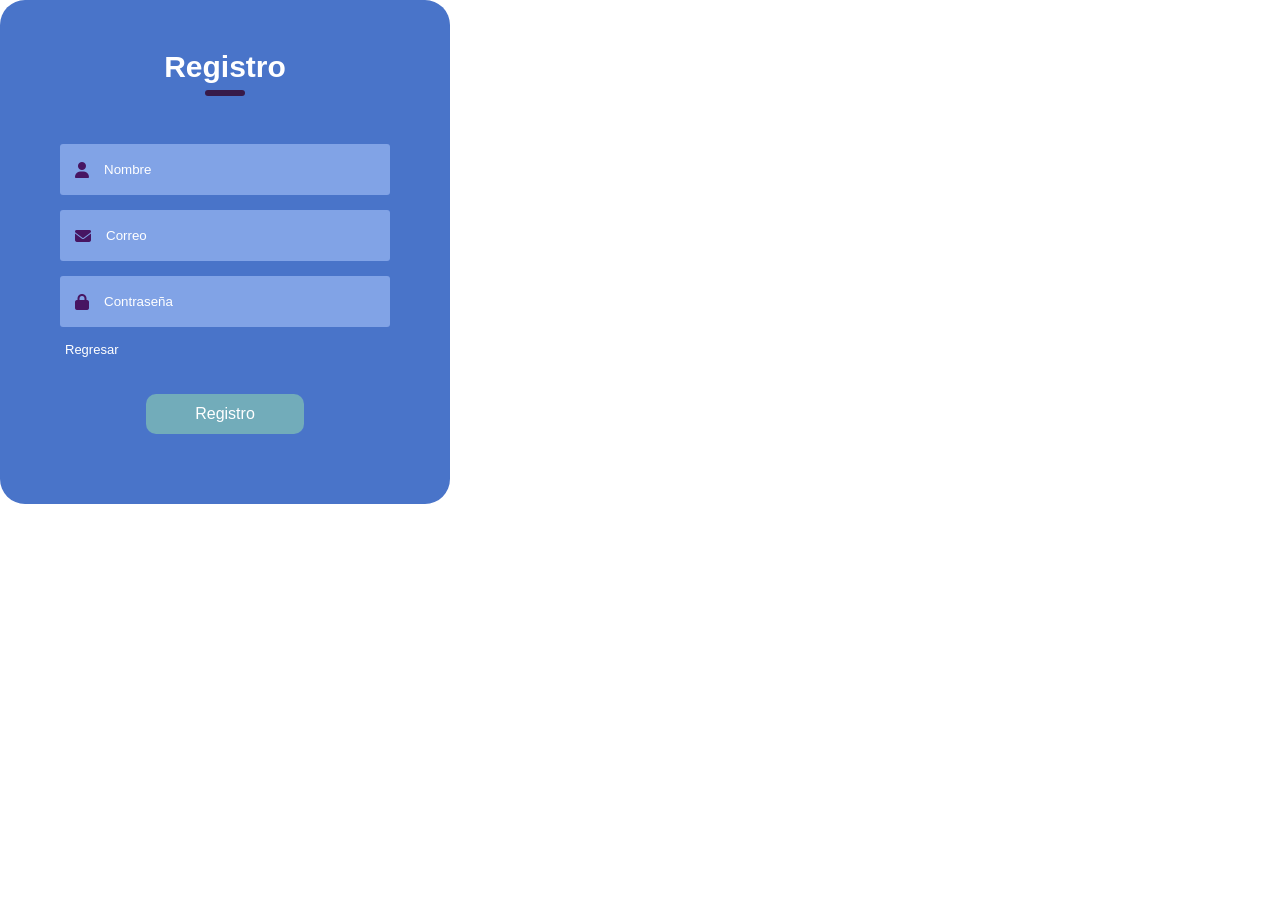
<file: Proyecto Final/Create_Account.html>
<!DOCTYPE html>
<html lang="es">

<head>
    <meta charset="UTF-8">
    <meta http-equiv="X-UA-Compatible" content="IE=edge">
    <meta name="viewport" content="width=device-width, initial-scale=1.0">
    <title>Registro</title>
    <link rel="stylesheet" href="Create_Account.css">
    <link rel="stylesheet" href="https://cdnjs.cloudflare.com/ajax/libs/font-awesome/6.6.0/css/all.min.css" integrity="sha512-Kc323vGBEqzTmouAECnVceyQqyqdsSiqLQISBL29aUW4U/M7pSPA/gEUZQqv1cwx4OnYxTxve5UMg5GT6L4JJg==" crossorigin="anonymous" referrerpolicy="no-referrer" />
</head>

<body>

    <div class="conteiner">
        <div class="Form_Content">
            <h1 id="title">Registro</h1>
            <form>
                <div class="input-group">
                    <div class="input-field" id="nameInput">
                        <i class="fa-solid fa-user"></i>
                        <input type="text" placeholder="Nombre">
                    </div>
                    <div class="input-field">
                        <i class="fa-solid fa-envelope"></i>
                        <input type="email" placeholder="Correo">
                    </div>
                    <div class="input-field">
                        <i class="fa-solid fa-lock"></i>
                        <input type="password" placeholder="Contraseña">
                    </div>
                    <p class="activo"><a href="main.html">Regresar</a></p>

                </div>
                <div class="btn-field">
                    <button id="signUp" type="button">Registro</button>
                    
                </div>
            </form>
        </div>
    </div>
    <script type="text/javascript" src="proyecto.js"></script>
</body>
   
</html>
</file>
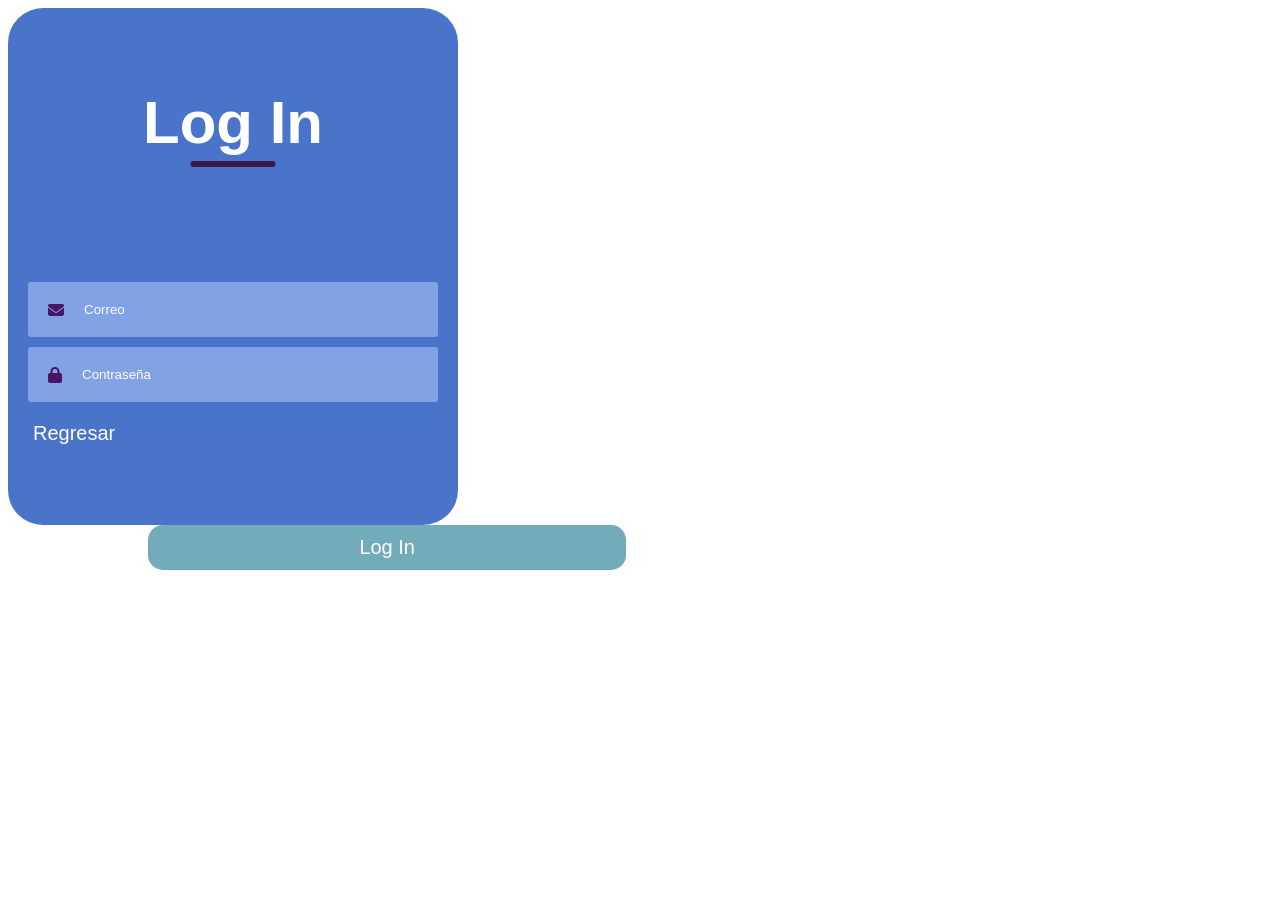
<file: Proyecto Final/Sign_In.html>
<!DOCTYPE html>
<html lang="es">

<head>
    <meta charset="UTF-8">
    <meta http-equiv="X-UA-Compatible" content="IE=edge">
    <meta name="viewport" content="width=device-width, initial-scale=1.0">
    <title>Log In</title>
    <link rel="stylesheet" href="Sign.css">
    <link rel="stylesheet" href="https://cdnjs.cloudflare.com/ajax/libs/font-awesome/6.6.0/css/all.min.css" integrity="sha512-Kc323vGBEqzTmouAECnVceyQqyqdsSiqLQISBL29aUW4U/M7pSPA/gEUZQqv1cwx4OnYxTxve5UMg5GT6L4JJg==" crossorigin="anonymous" referrerpolicy="no-referrer" />
</head>

<body>

    <div class="conteiner">
        <div class="Form_Content">
            <h1 id="title">Log In</h1>
            <form>
                <div class="input-group">
                    </div>
                    <div class="input-field">
                        <i class="fa-solid fa-envelope"></i>
                        <input type="email" placeholder="Correo">
                    </div>
                    <div class="input-field">
                        <i class="fa-solid fa-lock"></i>
                        <input type="password" placeholder="Contraseña">
                    </div>
                    <p class="activo"><a href="main.html">Regresar</a></p>

                </div>
                <div class="btn-field">
                    <button id="signUp" type="button">Log In</button>
                </div>
            </form>
        </div>
    </div>
    <script type="text/javascript" src="proyecto.js"></script>
</body>
   
</html>
</file>
<file: Proyecto Final/Create_Account.css>
* {
    margin: 0;
    padding: 0;
    font-family: Arial, Helvetica, sans-serif;
    box-sizing: border-box;
    text-decoration: none;
}
.container {
    width: 100%;
    height: 100em;
    background-color: #7936a0;
    display: flex;
    align-items: center;
    justify-content: center;
}
.Form_Content {
    width: 100%;
    max-width: 450px;
    background-color: #4974c9;
    padding: 50px 60px 70px;
    text-align: center;
    border-radius: 25px;
}
.Form_Content h1 {
    font-size: 30px;
    margin-bottom: 60px;
    color: #ffff;
    position: relative;
}
.Form_Content h1::after {
    content: '';
    width: 40px;
    height: 6px;
    border-radius: 3px;
    background: #371a48;
    position: absolute;
    bottom: -12px;
    left: 50%;
    transform: translate(-50%);
}
.input-field {
    background: #81a3e6;
    margin: 15px 0;
    border-radius: 3px;
    display: flex;
    align-items: center;
    transition: max-height 0.5s;
    overflow: hidden;
}
input {
    width: 100%;
    background: transparent;
    border: 0;
    outline: none;
    padding: 18px 15px;
    color: #ffff;
}
input::placeholder {
    color: #ffff;
}
.input-field i {
    margin-left: 15px;
    color: #471562;
}
form p {
    color: #ffff;
    text-align: left;
    font-size: 13px;
}
form p a {
    color: #ffffff;
    margin-left: 5px;
}
.btn-field {
    width: 100%;
    display: flex;
    justify-content: center;
}
.btn-field button {
    flex-basis: 48%;
    font-size: 16px;
    background-color: #72acba;
    color: #ffff;
    height: 40px;
    border-radius: 10px;
    border: 0;
    outline: 0;
    cursor: pointer;
    transition: background 1s;
}
.input-group {
    height: 250px;
}
.btn-field button.disable {
    background-color: #eaeaea;
    color: #4a1e63;
}
</file>
<file: Proyecto Final/Sign.css>
* {
    margin: 50;
    padding: 50;
    font-family: Arial, Helvetica, sans-serif;
    box-sizing: border-box;
    text-decoration: none;
}

.container {
    width: 50%;
    height: 100em;
    background-color: #7936a0;
    display: flex;
    align-items: center center;
    justify-content: center center;
}

.Form_Content {
    width: 80%;
    max-width: 450px;
    background-color: #4974c9;
    padding: 40px 20px 60px;
    text-align: center;
    border-radius: 35px;
}

.Form_Content h1 {
    font-size: 60px;
    margin-bottom: 30px;
    color: #ffff;
    position: relative;
}

.Form_Content h1::after {
    content: '';
    width: 85px;
    height: 6px;
    border-radius: 5px;
    background: #371a48;
    position: absolute;
    bottom: -10px;
    left: 50%;
    transform: translate(-50%);
}

.input-field {
    background: #81a3e6;
    margin: 10px 0;
    border-radius: 3px;
    display: flex;
    align-items: center;
    transition: max-height 0.5s;
    overflow: hidden;
}

input {
    width: 150%;
    background: transparent;
    border: 0;
    outline: none;
    padding: 20px 20px;
    color: #ffff;
}

input::placeholder {
    color: #ffff;
}

.input-field i {
    margin-left: 20px;
    color: #471562;
}

form p {
    color: #ffff;
    text-align: left;
    font-size: 20px;
}

form p a {
    color: #ffffff;
    margin-left: 5px;
}

.btn-field {
    width: 60%;
    display: flex;
    justify-content: center;
}

.btn-field button {
    flex-basis: 63%;
    font-size: 20px;
    background-color: #72acba;
    color: #ffff;
    height: 45px;
    border-radius: 15px;
    border: 0;
    outline: 0;
    cursor: pointer;
    transition: background 1s;
}

.input-group {
    height: 85px;
}
.btn-field button.disable {
    background-color: #eaeaea;
    color: #4a1e63;
}
</file>
